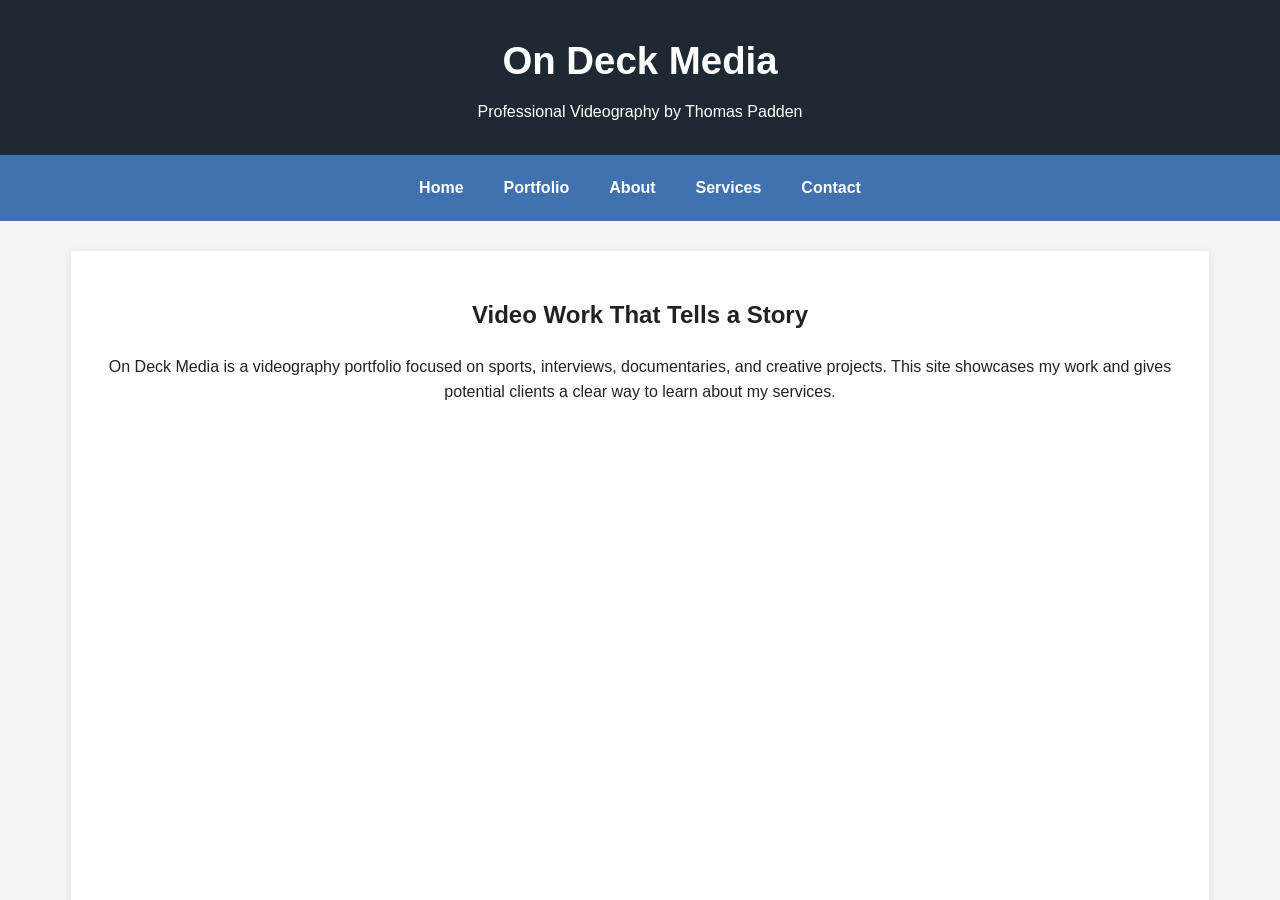
<file: index.html>
<!DOCTYPE html>
<html lang="en">
<head>
    <meta charset="UTF-8">
    <meta name="viewport" content="width=device-width, initial-scale=1.0">
    <meta http-equiv="refresh" content="0; url=tepadden-finalproject/">
    <title>On Deck Media</title>
    <link rel="canonical" href="https://tepadden.github.io/tepadden-finalproject/">
    <style>
        body {
            font-family: Arial, sans-serif;
            margin: 0;
            min-height: 100vh;
            display: grid;
            place-items: center;
            background: #f4f4f4;
            color: #222222;
        }
        a {
            color: #3f72af;
            font-weight: bold;
        }
    </style>
</head>
<body>
    <main>
        <p>Opening <a href="tepadden-finalproject/">On Deck Media</a>.</p>
    </main>
</body>
</html>
</file>
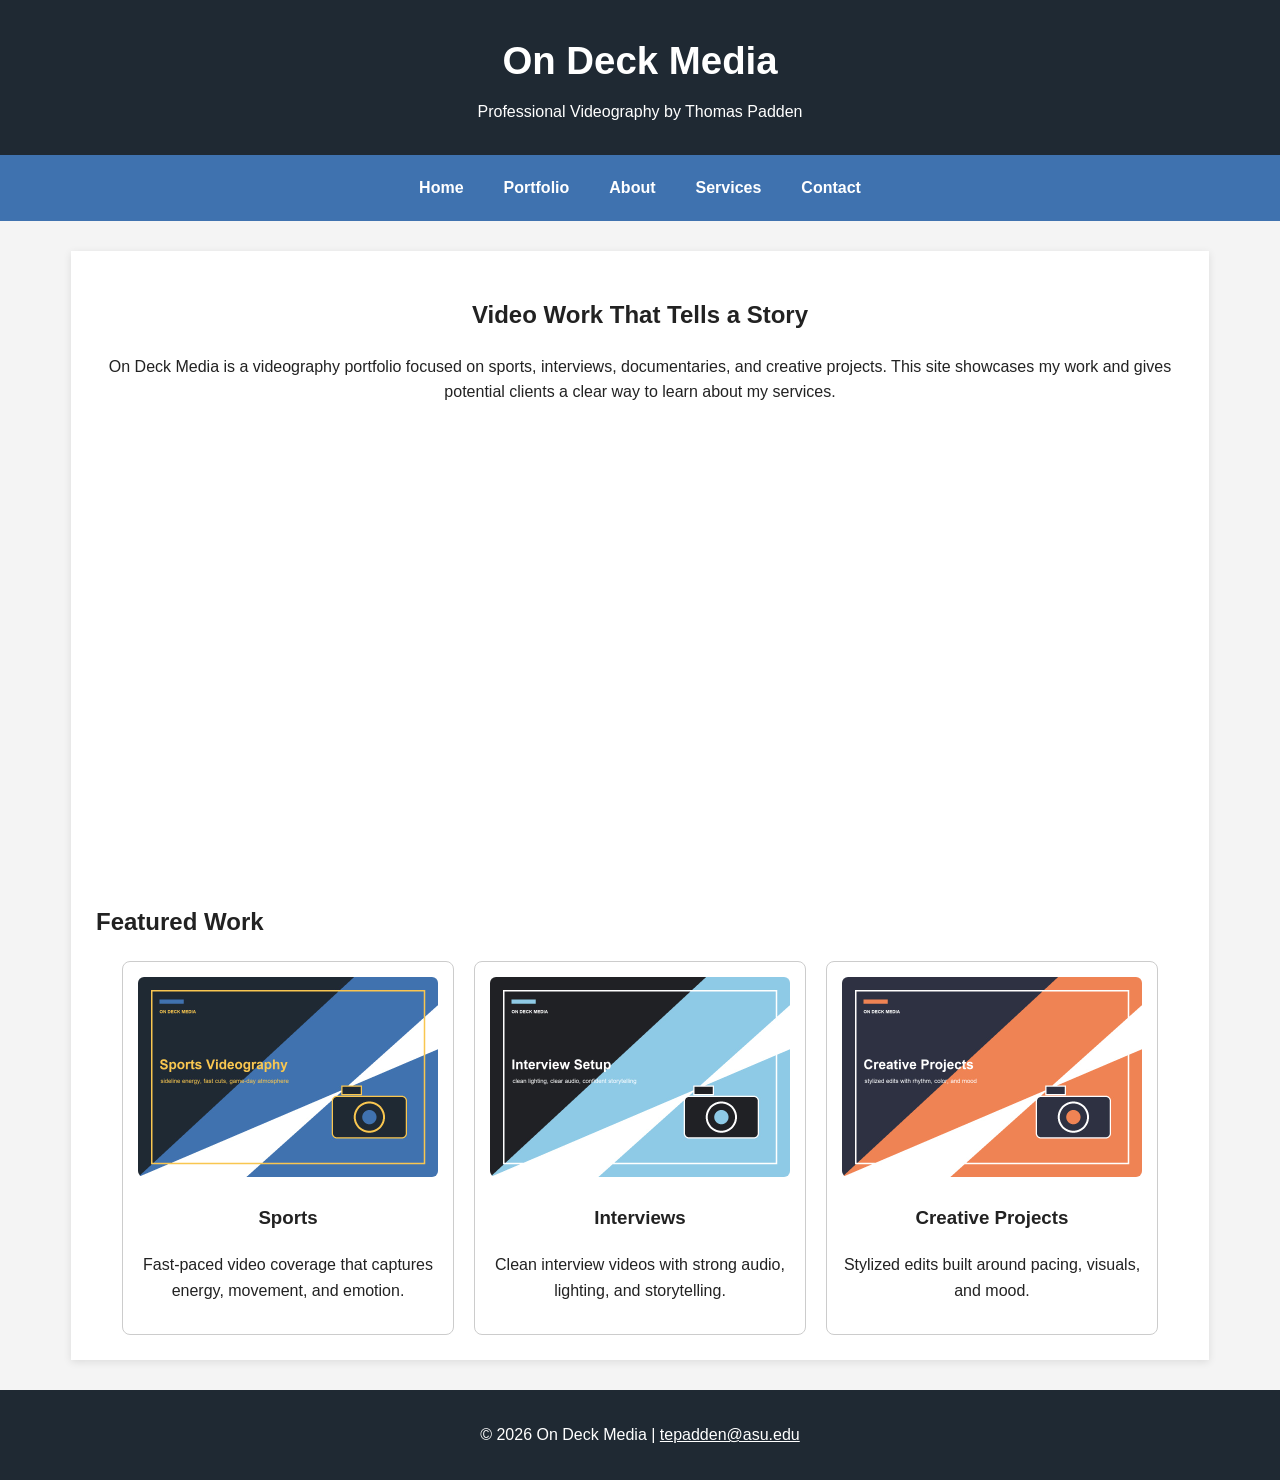
<file: tepadden-finalproject/index.html>
<!DOCTYPE html>
<html lang="en">
<head>
    <meta charset="UTF-8">
    <meta name="description" content="On Deck Media is a videography portfolio by Thomas Padden showcasing sports videos, interviews, documentaries, and creative projects.">
    <meta name="keywords" content="videography, sports video, video editing, portfolio, On Deck Media">
    <meta name="viewport" content="width=device-width, initial-scale=1.0">
    <title>On Deck Media | Home</title>
    <link rel="stylesheet" href="styles.css">
</head>

<body>
<header>
    <h1>On Deck Media</h1>
    <p>Professional Videography by Thomas Padden</p>
</header>

<nav>
    <a href="index.html">Home</a>
    <a href="portfolio.html">Portfolio</a>
    <a href="about.html">About</a>
    <a href="services.html">Services</a>
    <a href="contact.html">Contact</a>
</nav>

<main class="container">
    <section class="hero">
        <h2>Video Work That Tells a Story</h2>
        <p>
            On Deck Media is a videography portfolio focused on sports, interviews,
            documentaries, and creative projects. This site showcases my work and gives
            potential clients a clear way to learn about my services.
        </p>

        <div class="video-wrapper">
            <iframe
                src="https://www.youtube.com/embed/gHrkgVBm9Gs"
                title="On Deck Media Highlight Reel"
                allowfullscreen>
            </iframe>
        </div>
    </section>

    <section>
        <h2>Featured Work</h2>

        <div class="card-grid">
            <div class="card">
                <img src="images/sports.jpg" alt="Sports videography example">
                <h3>Sports</h3>
                <p>Fast-paced video coverage that captures energy, movement, and emotion.</p>
            </div>

            <div class="card">
                <img src="images/interview.jpg" alt="Interview video setup">
                <h3>Interviews</h3>
                <p>Clean interview videos with strong audio, lighting, and storytelling.</p>
            </div>

            <div class="card">
                <img src="images/creative.jpg" alt="Creative video project">
                <h3>Creative Projects</h3>
                <p>Stylized edits built around pacing, visuals, and mood.</p>
            </div>
        </div>
    </section>
</main>

<footer>
    <p>© 2026 On Deck Media | <a href="mailto:tepadden@asu.edu">tepadden@asu.edu</a></p>
</footer>
</body>
</html>
</file>
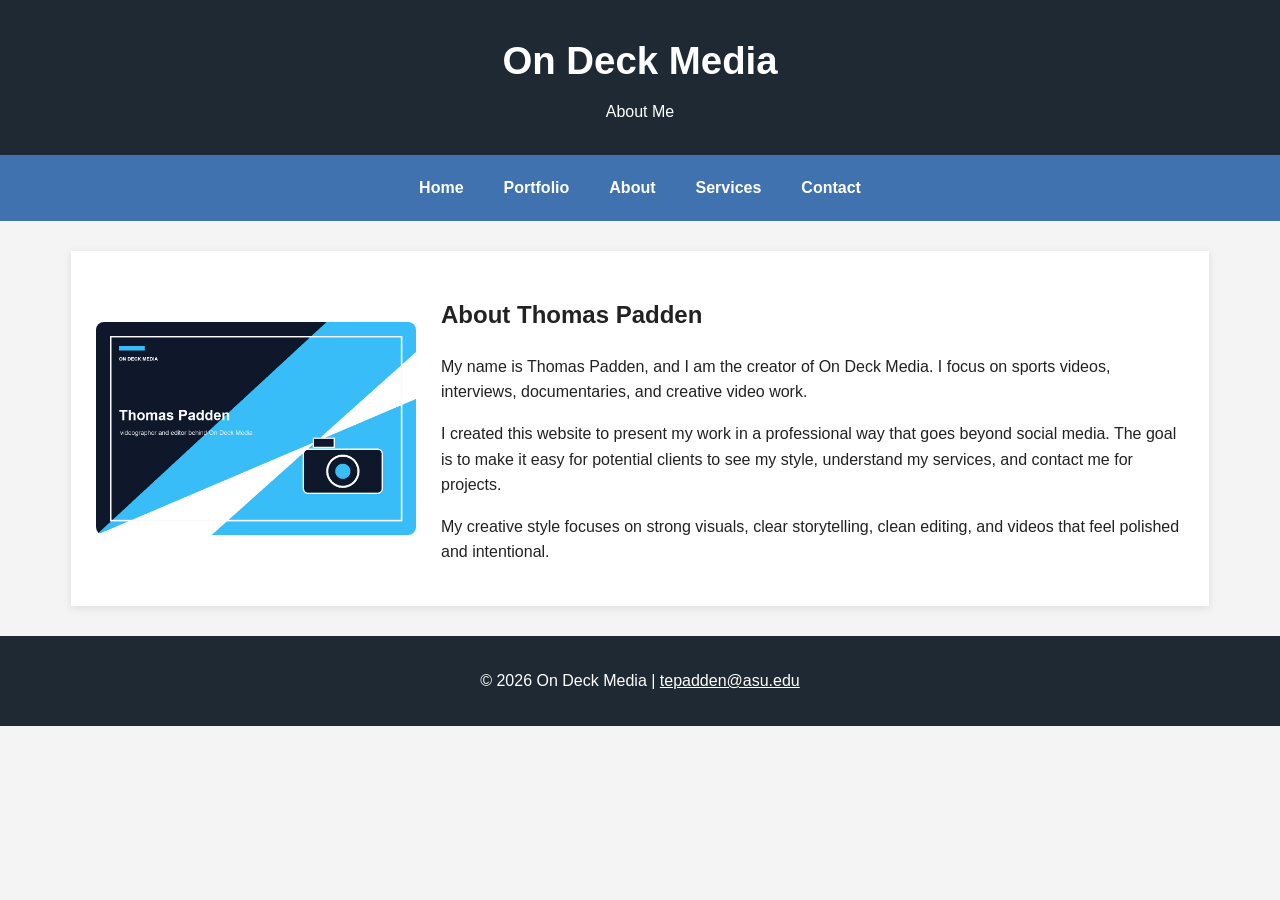
<file: tepadden-finalproject/about.html>
<!DOCTYPE html>
<html lang="en">
<head>
    <meta charset="UTF-8">
    <meta name="description" content="About Thomas Padden, creator of On Deck Media and videographer focused on sports, interviews, documentaries, and creative projects.">
    <meta name="keywords" content="Thomas Padden, On Deck Media, videographer, video editor, ASU">
    <meta name="viewport" content="width=device-width, initial-scale=1.0">
    <title>On Deck Media | About</title>
    <link rel="stylesheet" href="styles.css">
</head>

<body>
<header>
    <h1>On Deck Media</h1>
    <p>About Me</p>
</header>

<nav>
    <a href="index.html">Home</a>
    <a href="portfolio.html">Portfolio</a>
    <a href="about.html">About</a>
    <a href="services.html">Services</a>
    <a href="contact.html">Contact</a>
</nav>

<main class="container">
    <section class="about-section">
        <img src="images/profile.jpg" alt="Thomas Padden holding a camera" class="about-image">

        <div class="about-text">
            <h2>About Thomas Padden</h2>
            <p>
                My name is Thomas Padden, and I am the creator of On Deck Media. I focus on
                sports videos, interviews, documentaries, and creative video work.
            </p>

            <p>
                I created this website to present my work in a professional way that goes beyond
                social media. The goal is to make it easy for potential clients to see my style,
                understand my services, and contact me for projects.
            </p>

            <p>
                My creative style focuses on strong visuals, clear storytelling, clean editing,
                and videos that feel polished and intentional.
            </p>
        </div>
    </section>

  
</main>

<footer>
    <p>© 2026 On Deck Media | <a href="mailto:tepadden@asu.edu">tepadden@asu.edu</a></p>
</footer>
</body>
</html>
</file>
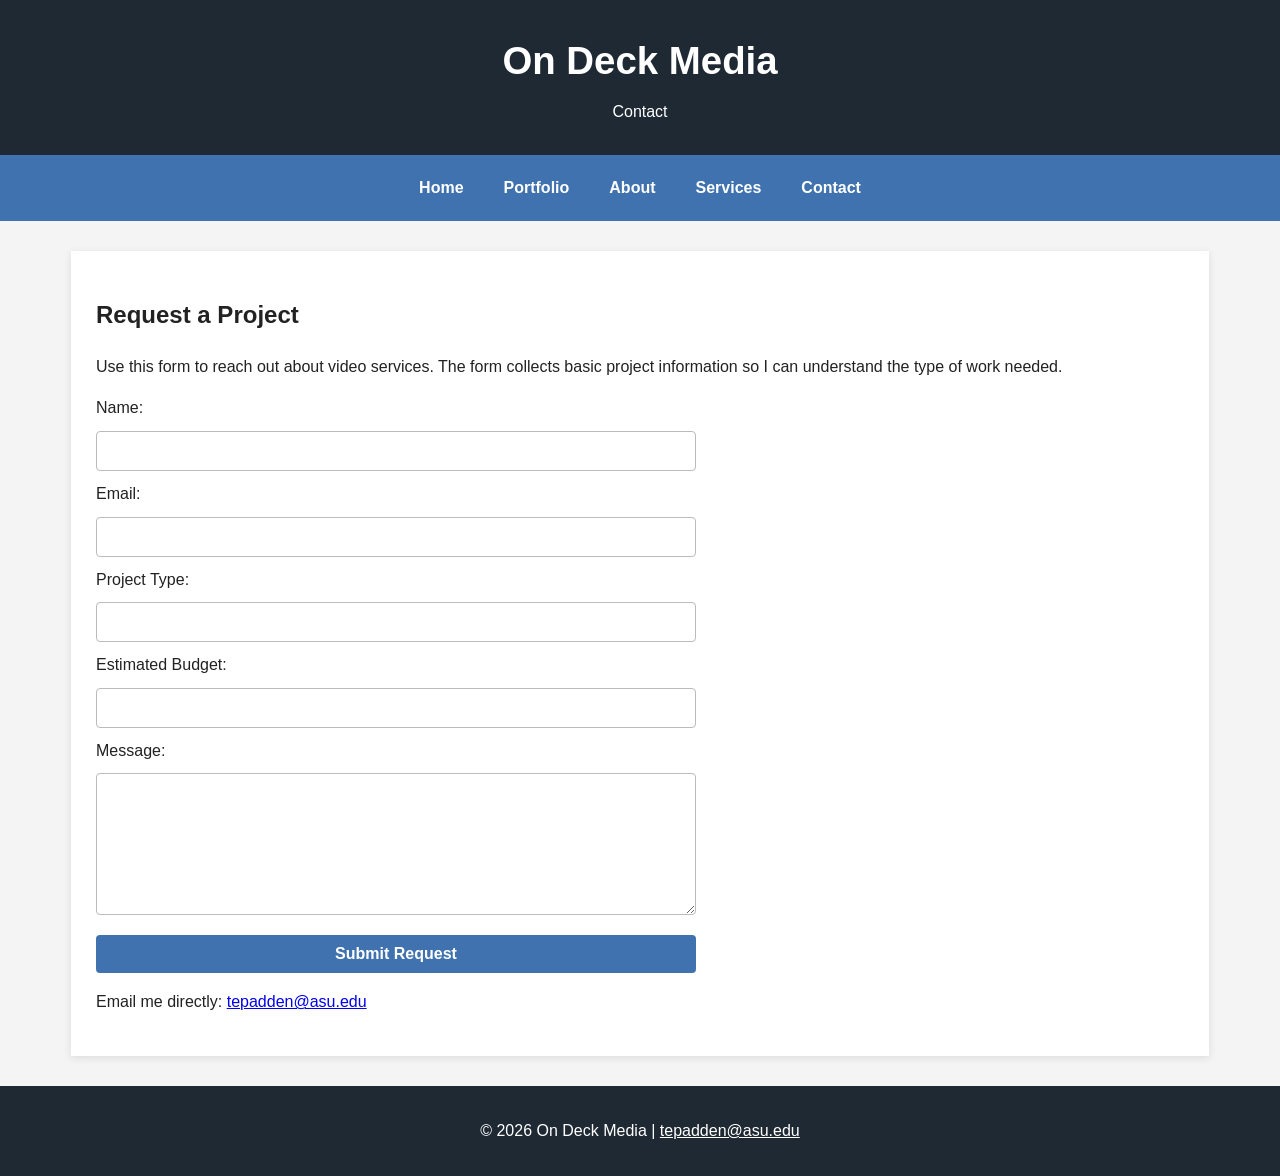
<file: tepadden-finalproject/contact.html>
<!DOCTYPE html>
<html lang="en">
<head>
    <meta charset="UTF-8">
    <meta name="description" content="Contact On Deck Media to request videography, editing, sports video, interview, or creative video services.">
    <meta name="keywords" content="contact videographer, book video services, On Deck Media contact, video project request">
    <meta name="viewport" content="width=device-width, initial-scale=1.0">
    <title>On Deck Media | Contact</title>
    <link rel="stylesheet" href="styles.css">
</head>

<body>
<header>
    <h1>On Deck Media</h1>
    <p>Contact</p>
</header>

<nav>
    <a href="index.html">Home</a>
    <a href="portfolio.html">Portfolio</a>
    <a href="about.html">About</a>
    <a href="services.html">Services</a>
    <a href="contact.html">Contact</a>
</nav>

<main class="container">
    <section>
        <h2>Request a Project</h2>
        <p>
            Use this form to reach out about video services. The form collects basic project
            information so I can understand the type of work needed.
        </p>

        <form action="#">
            <label for="name">Name:</label>
            <input type="text" id="name" name="clientName">

            <label for="email">Email:</label>
            <input type="email" id="email" name="clientEmail">

            <label for="project">Project Type:</label>
            <input type="text" id="project" name="projectType">

            <label for="budget">Estimated Budget:</label>
            <input type="text" id="budget" name="estimatedBudget">

            <label for="message">Message:</label>
            <textarea id="message" name="projectMessage"></textarea>

            <input type="submit" value="Submit Request">
        </form>

        <p>Email me directly: <a href="mailto:tepadden@asu.edu">tepadden@asu.edu</a></p>
    </section>
</main>

<footer>
    <p>© 2026 On Deck Media | <a href="mailto:tepadden@asu.edu">tepadden@asu.edu</a></p>
</footer>
</body>
</html>
</file>
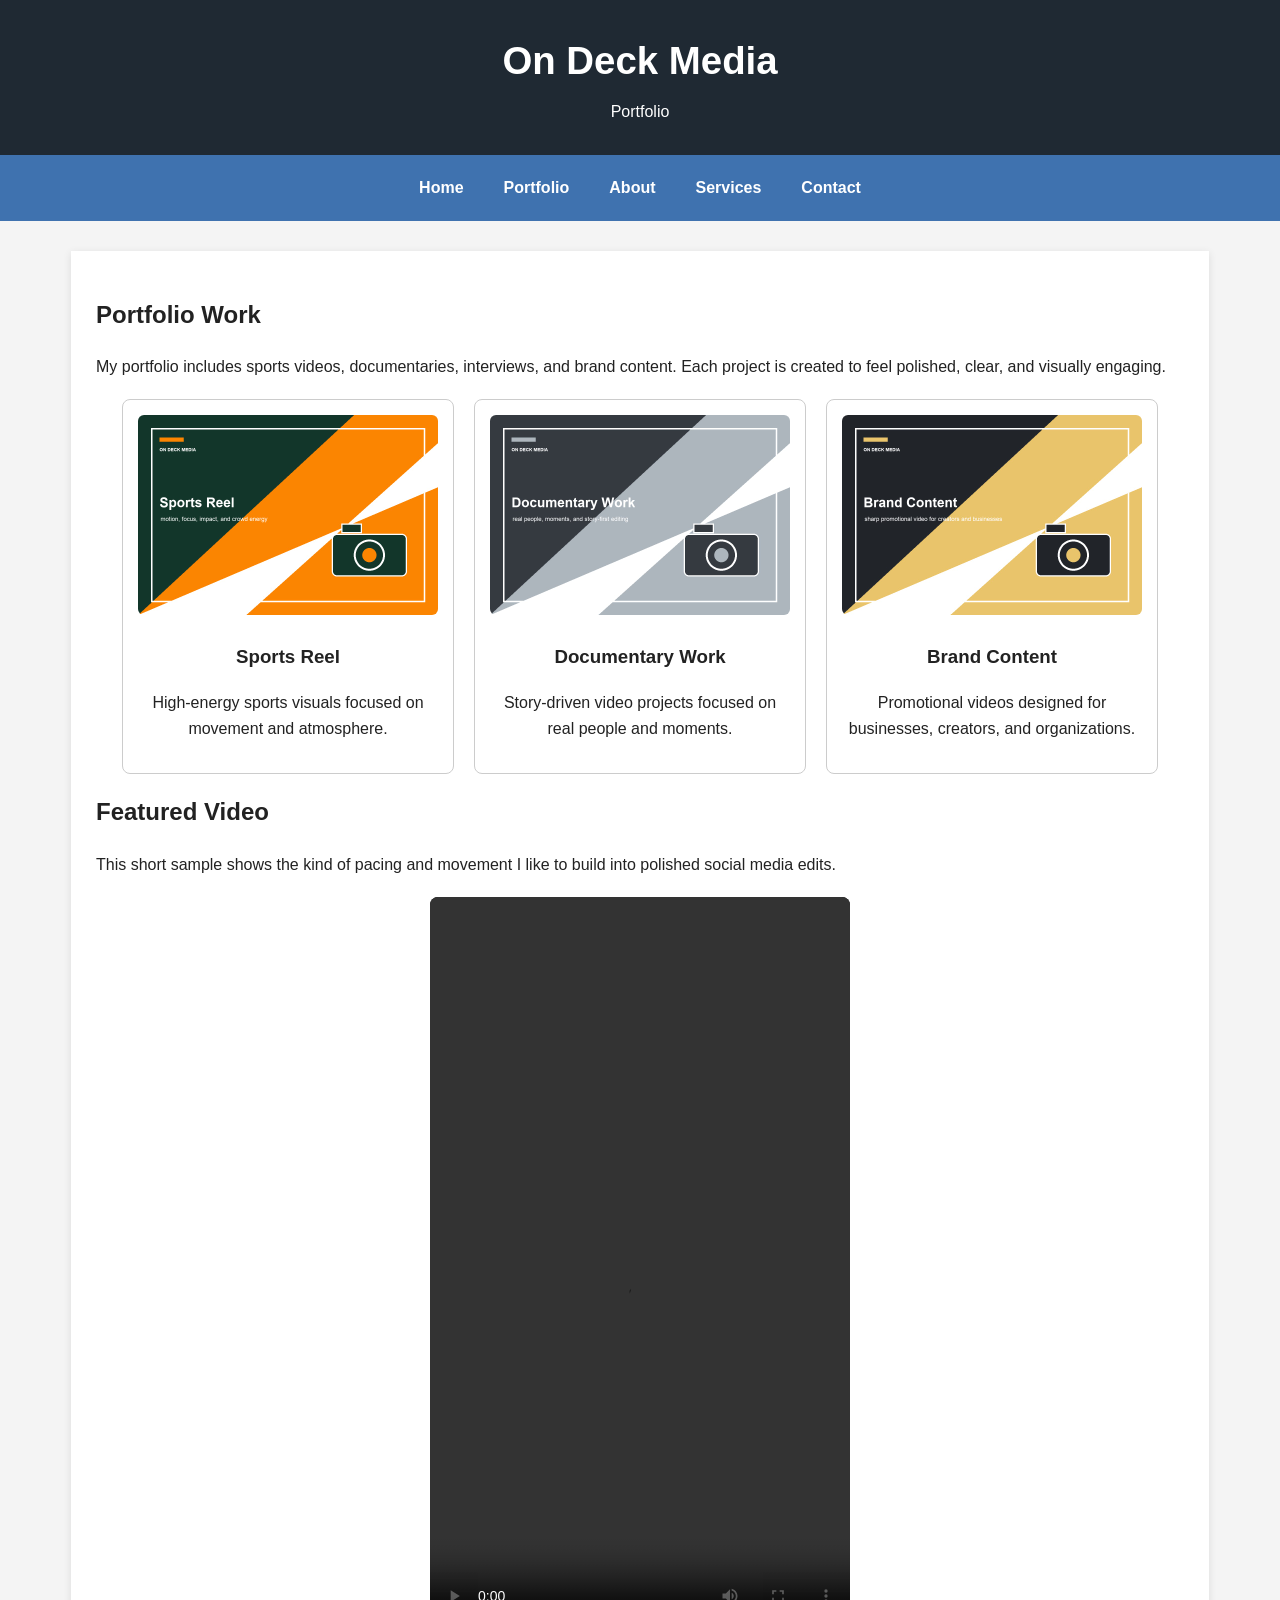
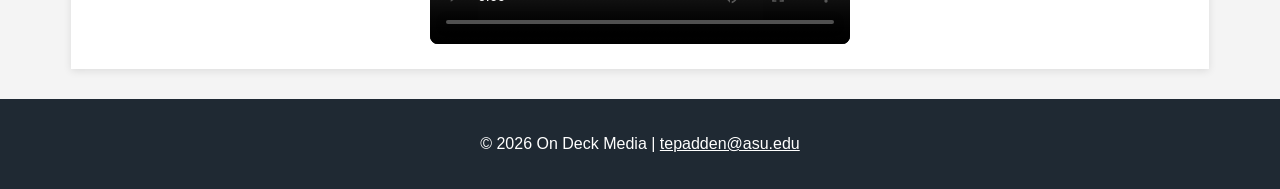
<file: tepadden-finalproject/portfolio.html>
<!DOCTYPE html>
<html lang="en">
<head>
    <meta charset="UTF-8">
    <meta name="description" content="Portfolio page for On Deck Media featuring sports, documentary, interview, and branded video work.">
    <meta name="keywords" content="video portfolio, sports videography, documentary video, interviews, branded content">
    <meta name="viewport" content="width=device-width, initial-scale=1.0">
    <title>On Deck Media | Portfolio</title>
    <link rel="stylesheet" href="styles.css">
</head>

<body>
<header>
    <h1>On Deck Media</h1>
    <p>Portfolio</p>
</header>

<nav>
    <a href="index.html">Home</a>
    <a href="portfolio.html">Portfolio</a>
    <a href="about.html">About</a>
    <a href="services.html">Services</a>
    <a href="contact.html">Contact</a>
</nav>

<main class="container">
    <section>
        <h2>Portfolio Work</h2>
        <p>
            My portfolio includes sports videos, documentaries, interviews, and brand content.
            Each project is created to feel polished, clear, and visually engaging.
        </p>
    </section>

    <section class="card-grid">
        <div class="card">
            <img src="images/football.jpg" alt="Football video project">
            <h3>Sports Reel</h3>
            <p>High-energy sports visuals focused on movement and atmosphere.</p>
        </div>

        <div class="card">
            <img src="images/documentary.jpg" alt="Documentary video project">
            <h3>Documentary Work</h3>
            <p>Story-driven video projects focused on real people and moments.</p>
        </div>

        <div class="card">
            <img src="images/brand.jpg" alt="Brand video project">
            <h3>Brand Content</h3>
            <p>Promotional videos designed for businesses, creators, and organizations.</p>
        </div>
    </section>

    <section>
        <h2>Featured Video</h2>
        <p>
            This short sample shows the kind of pacing and movement I like to build
            into polished social media edits.
        </p>

        <video class="featured-video" controls preload="metadata">
            <source src="videos/sample.mp4" type="video/mp4">
            Your browser does not support the video tag.
        </video>
    </section>
</main>

<footer>
    <p>© 2026 On Deck Media | <a href="mailto:tepadden@asu.edu">tepadden@asu.edu</a></p>
</footer>
</body>
</html>
</file>
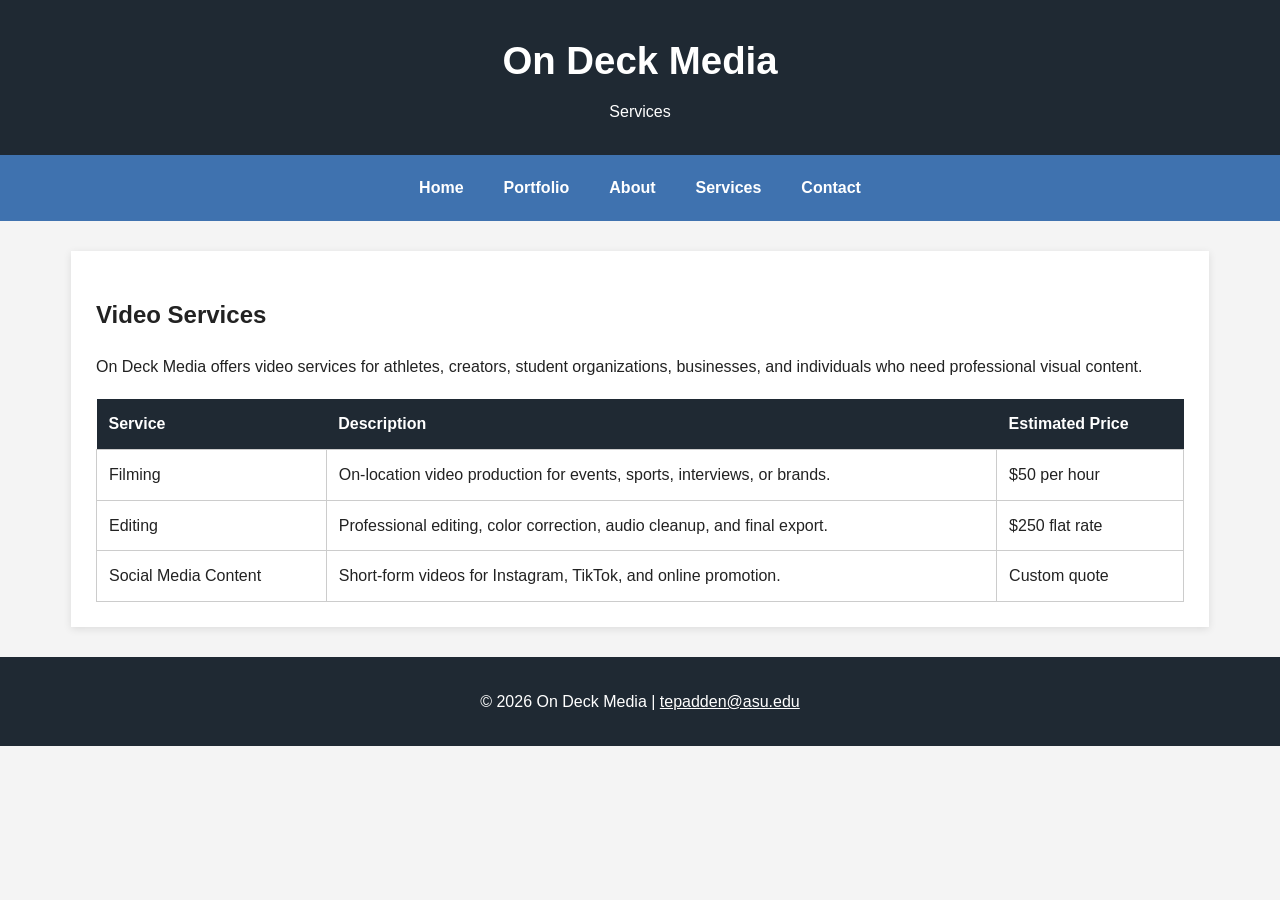
<file: tepadden-finalproject/services.html>
<!DOCTYPE html>
<html lang="en">
<head>
    <meta charset="UTF-8">
    <meta name="description" content="Services offered by On Deck Media including filming, editing, and social media video content.">
    <meta name="keywords" content="video services, filming, editing, videography, On Deck Media">
    <meta name="viewport" content="width=device-width, initial-scale=1.0">
    <title>On Deck Media | Services</title>
    <link rel="stylesheet" href="styles.css">
</head>
<body>

<header>
    <h1>On Deck Media</h1>
    <p>Services</p>
</header>

<nav>
    <a href="index.html">Home</a>
    <a href="portfolio.html">Portfolio</a>
    <a href="about.html">About</a>
    <a href="services.html">Services</a>
    <a href="contact.html">Contact</a>
</nav>

<main class="container">
    <section>
        <h2>Video Services</h2>
        <p>
            On Deck Media offers video services for athletes, creators, student organizations,
            businesses, and individuals who need professional visual content.
        </p>

        <table>
            <tr>
                <th>Service</th>
                <th>Description</th>
                <th>Estimated Price</th>
            </tr>
            <tr>
                <td>Filming</td>
                <td>On-location video production for events, sports, interviews, or brands.</td>
                <td>$50 per hour</td>
            </tr>
            <tr>
                <td>Editing</td>
                <td>Professional editing, color correction, audio cleanup, and final export.</td>
                <td>$250 flat rate</td>
            </tr>
            <tr>
                <td>Social Media Content</td>
                <td>Short-form videos for Instagram, TikTok, and online promotion.</td>
                <td>Custom quote</td>
            </tr>
        </table>
    </section>
</main>

<footer>
    <p>© 2026 On Deck Media | <a href="mailto:tepadden@asu.edu">tepadden@asu.edu</a></p>
</footer>

</body>
</html>
</file>
<file: tepadden-finalproject/styles.css>
:root {
    --primary: #1f2933;
    --accent: #3f72af;
    --background: #f4f4f4;
    --text: #222222;
    --light: #ffffff;
}

body {
    font-family: Arial, sans-serif;
    background-color: var(--background);
    color: var(--text);
    margin: 0;
    line-height: 1.6;
}

header {
    background-color: var(--primary);
    color: var(--light);
    text-align: center;
    padding: 30px 20px;
}

header h1 {
    margin: 0;
    font-size: 2.4em;
}

header p {
    margin: 8px 0 0;
}

nav {
    background-color: var(--accent);
    display: flex;
    justify-content: center;
    flex-wrap: wrap;
    gap: 20px;
    padding: 14px;
}

nav a {
    color: var(--light);
    text-decoration: none;
    font-weight: bold;
    padding: 6px 10px;
}

nav a:hover {
    background-color: var(--primary);
    border-radius: 4px;
}

.container {
    width: 85%;
    max-width: 1100px;
    margin: 30px auto;
    background-color: var(--light);
    padding: 25px;
    box-shadow: 0 2px 8px rgba(0, 0, 0, 0.1);
}

.hero {
    text-align: center;
}

.video-wrapper {
    margin: 20px auto;
    max-width: 800px;
    aspect-ratio: 16 / 9;
}

.video-wrapper iframe {
    width: 100%;
    height: 100%;
    border: none;
}

.card-grid {
    display: flex;
    gap: 20px;
    flex-wrap: wrap;
    justify-content: center;
    margin-top: 20px;
}

.card {
    width: 300px;
    border: 1px solid #cccccc;
    border-radius: 8px;
    padding: 15px;
    text-align: center;
    background-color: #ffffff;
}

.card img {
    width: 100%;
    height: 200px;
    object-fit: cover;
    border-radius: 6px;
}

.featured-video {
    display: block;
    width: min(100%, 420px);
    aspect-ratio: 9 / 16;
    margin: 20px auto 0;
    background-color: #000000;
    border-radius: 8px;
}

.about-section {
    display: flex;
    gap: 25px;
    flex-wrap: wrap;
    align-items: center;
}

.about-image {
    width: 320px;
    max-width: 100%;
    border-radius: 8px;
}

.about-text {
    flex: 1;
    min-width: 260px;
}

table {
    width: 100%;
    border-collapse: collapse;
    margin-top: 20px;
}

th {
    background-color: var(--primary);
    color: white;
    padding: 12px;
    text-align: left;
}

td {
    border: 1px solid #cccccc;
    padding: 12px;
}

form {
    display: flex;
    flex-direction: column;
    max-width: 600px;
    gap: 10px;
}

input,
textarea {
    padding: 10px;
    border: 1px solid #bbbbbb;
    border-radius: 4px;
    font-size: 1em;
}

textarea {
    min-height: 120px;
}

input[type="submit"] {
    background-color: var(--accent);
    color: white;
    border: none;
    cursor: pointer;
    font-weight: bold;
    margin-top: 10px;
}

input[type="submit"]:hover {
    background-color: var(--primary);
}

footer {
    background-color: var(--primary);
    color: var(--light);
    text-align: center;
    padding: 16px;
    margin-top: 30px;
}

footer a {
    color: white;
}
</file>
